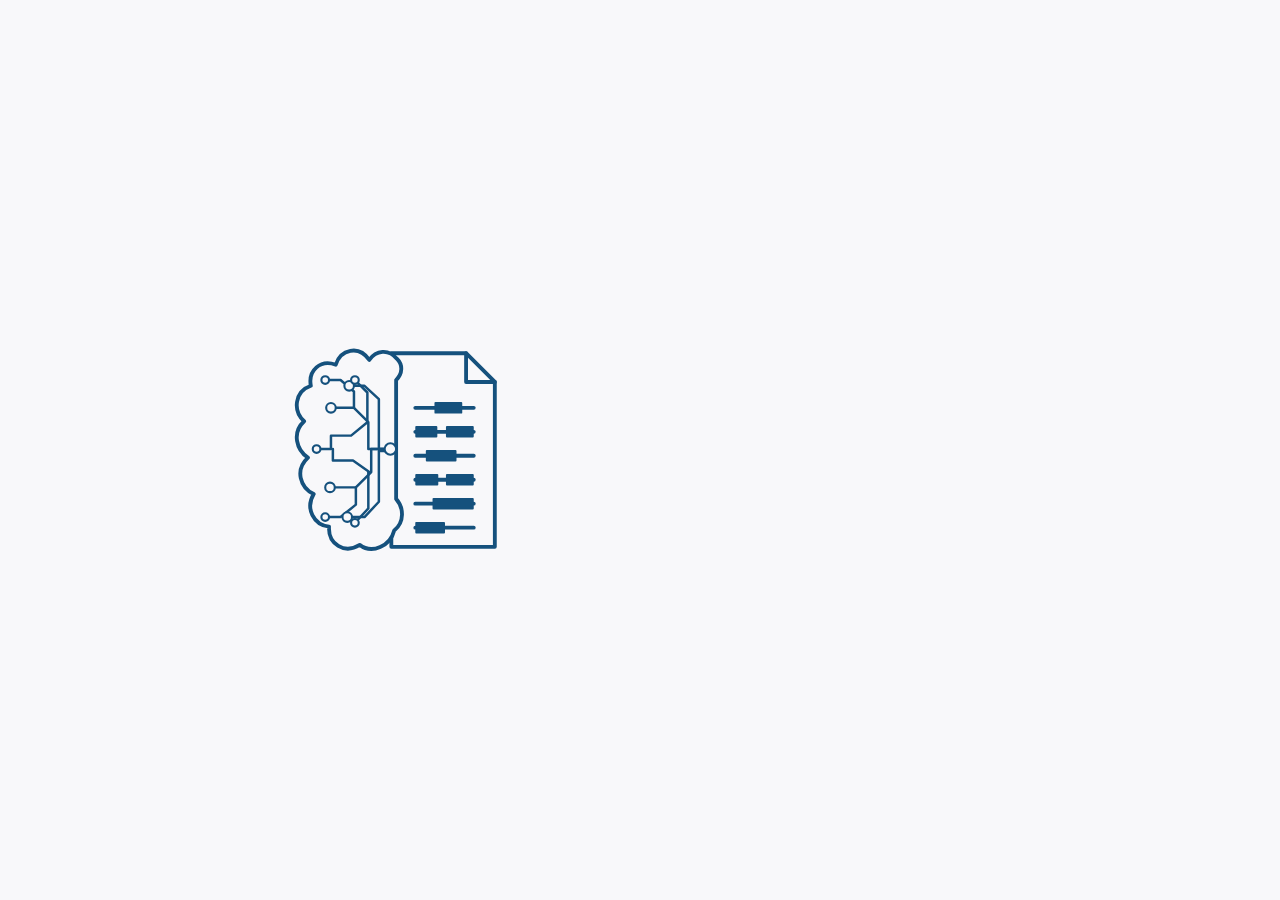
<file: index.html>
<!doctype html>
<html lang="en">
  <head>
    <meta charset="utf-8">
    <meta http-equiv="refresh" content="0; url=redact-1.html">
    <meta name="viewport" content="width=device-width, initial-scale=1">
    <title>Opening ElinarAI</title>
    <script>window.location.replace('redact-1.html');</script>
  </head>
  <body>
    <p><a href="redact-1.html">Open ElinarAI</a></p>
  </body>
</html>
</file>
<file: redact-1.css>
@import url('https://fonts.googleapis.com/css2?family=DM+Sans:wght@400;450;500;550;600;650;700&family=Manrope:wght@400;500;600;650;700;750;800&display=swap');

:root {
  color-scheme: light;
  --ink: #26252d;
  --muted: #777681;
  --soft-muted: #a6a4ae;
  --purple: #7160bb;
  --purple-dark: #5c4aa9;
  --purple-pale: #efedf8;
  --lavender: #d9d4ee;
  --line: #e7e6eb;
  --paper: #ffffff;
  --canvas: #f8f8fa;
  --green: #36866d;
  --green-pale: #e9f4ef;
  --elinar-blue: #15517d;
  --radius: 9px;
  --content-width: 1320px;
  --font-ui: 'DM Sans', 'Avenir Next', Avenir, sans-serif;
  --font-display: 'Manrope', 'Avenir Next', Avenir, sans-serif;
}

* { box-sizing: border-box; }

body {
  min-width: 320px;
  margin: 0;
  color: var(--ink);
  background: var(--canvas);
  font-family: var(--font-ui);
  font-size: 17.5px;
  -webkit-font-smoothing: antialiased;
}

button, input { font: inherit; }
button { color: inherit; }
button:focus-visible, input:focus-visible { outline: 3px solid #b6abe3; outline-offset: 3px; }
[hidden] { display: none !important; }
.visually-hidden { position: absolute; width: 1px; height: 1px; padding: 0; overflow: hidden; clip: rect(0, 0, 0, 0); white-space: nowrap; border: 0; }

.app-shell { width: min(100% - 96px, 1480px); min-height: 100vh; margin: 0 auto; display: flex; flex-direction: column; }
.app-shell.is-home .progress-nav { display: none; }
.intro-splash { position: fixed; z-index: 50; inset: 0; display: grid; place-items: center; background: var(--canvas); opacity: 1; visibility: visible; transition: opacity .22s ease, visibility .22s ease; }
.intro-splash.is-dismissing { opacity: 0; visibility: hidden; pointer-events: none; }
.intro-logo { display: flex; align-items: center; gap: 30px; color: var(--elinar-blue); font-family: 'Avenir Next', Avenir, sans-serif; font-size: 125px; font-weight: 500; line-height: 1; }
.intro-logo .elinar-mark { width: 230px; height: 230px; }
.intro-logo .elinar-logo-mark { width: 100%; height: 100%; }
.intro-name { opacity: 0; letter-spacing: 0; transition: opacity .45s ease; }
.intro-splash.is-complete .intro-name { opacity: 1; }
.elinar-mark { width: 50px; height: 50px; display: inline-flex; flex: 0 0 auto; color: var(--elinar-blue); }
.elinar-logo-mark { width: 100%; height: 100%; display: block; overflow: visible; }
.logo-art { color: var(--elinar-blue); }
.document-outline, .document-fold, .document-lines { stroke-width: 4px; }
.brain-outline { stroke-width: 4px; }
.document-lines { stroke: currentColor; }
.brain-circuit { stroke: currentColor; stroke-width: 2.6px; }
.intro-splash .brain-circuit { stroke-dasharray: 1; stroke-dashoffset: 1; }
.brain-node { transform-box: fill-box; transform-origin: center; }
.brain-node { stroke-width: 2.2px; }
.intro-splash .brain-node { opacity: 0; }
.redaction { transform-box: fill-box; transform-origin: left center; }
.intro-splash .redaction { opacity: 0; transform: scaleX(0); }
.intro-splash.is-playing .brain-circuit { stroke-dasharray: 1; stroke-dashoffset: 1; animation: circuit-draw 1.35s cubic-bezier(.3,.7,.2,1) forwards; }
.intro-splash.is-playing .circuit-a { animation-delay: .05s; }
.intro-splash.is-playing .circuit-b { animation-delay: .18s; }
.intro-splash.is-playing .circuit-c { animation-delay: .32s; }
.intro-splash.is-playing .circuit-d { animation-delay: .47s; }
.intro-splash.is-playing .circuit-e { animation-delay: .65s; }
.intro-splash.is-playing .circuit-f { animation-delay: .8s; }
.intro-splash.is-playing .circuit-g { animation-delay: .92s; }
.intro-splash.is-playing .circuit-h { animation-delay: 1.08s; }
.intro-splash.is-playing .circuit-i { animation-delay: 1.18s; }
.intro-splash.is-playing .circuit-j { animation-delay: 1.28s; }
.intro-splash.is-playing .brain-node { opacity: 0; transform: scale(.15); animation: node-appear .28s ease-out forwards; }
.intro-splash.is-playing .node-a { animation-delay: .48s; }
.intro-splash.is-playing .node-b { animation-delay: .62s; }
.intro-splash.is-playing .node-c { animation-delay: .75s; }
.intro-splash.is-playing .node-d { animation-delay: .9s; }
.intro-splash.is-playing .node-e { animation-delay: 1.04s; }
.intro-splash.is-playing .node-f { animation-delay: 1.2s; }
.intro-splash.is-playing .node-g { animation-delay: 1.35s; }
.intro-splash.is-playing .node-h { animation-delay: .1s; }
.intro-splash.is-playing .node-i { animation-delay: 1.48s; }
.intro-splash.is-playing .node-j { animation-delay: 1.62s; }
.intro-splash.is-playing .redaction { opacity: 0; transform: scaleX(0); animation: redact-line .32s cubic-bezier(.2,.75,.25,1) forwards; }
.intro-splash.is-playing .redaction-1 { animation-delay: .05s; }
.intro-splash.is-playing .redaction-2 { animation-delay: .27s; }
.intro-splash.is-playing .redaction-3 { animation-delay: .42s; }
.intro-splash.is-playing .redaction-4 { animation-delay: .62s; }
.intro-splash.is-playing .redaction-5 { animation-delay: .8s; }
.intro-splash.is-playing .redaction-6 { animation-delay: 1.02s; }
.intro-splash.is-playing .redaction-7 { animation-delay: 1.22s; }
.intro-splash.is-playing .redaction-8 { animation-delay: 1.43s; }
@keyframes circuit-draw { to { stroke-dashoffset: 0; } }
@keyframes node-appear { to { opacity: 1; transform: scale(1); } }
@keyframes redact-line { to { opacity: 1; transform: scaleX(1); } }
.brand { transition: opacity .18s ease; }
.brand.logo-arriving { opacity: 0; }
.brand .elinar-mark { width: 48px; height: 48px; }
.brand .elinar-logo-mark { opacity: 0; transition: opacity .18s ease; }
.brand.is-logo-visible .elinar-logo-mark { opacity: 1; }
.brand-name { color: var(--elinar-blue); font-family: 'Avenir Next', Avenir, sans-serif; font-size: 26.25px; font-weight: 500; letter-spacing: 0; }
.completion-logo .elinar-mark { width: 40px; height: 40px; }
.app-shell { transition: opacity .35s ease, transform .35s ease; }
#app-main { position: relative; }
#app-main::after { position: fixed; z-index: 15; inset: 0; display: grid; place-items: center; background: var(--canvas); color: #164d70; content: 'ELINAR'; font-family: var(--font-display); font-size: 37.5px; font-weight: 650; opacity: 0; pointer-events: none; transition: opacity .32s ease; }
#app-main.is-transitioning::after { opacity: 1; }
.topbar { height: 75px; position: sticky; z-index: 14; top: 0; flex: 0 0 75px; display: flex; align-items: center; justify-content: space-between; border-bottom: 1px solid var(--line); background: var(--canvas); }
.brand { display: inline-flex; align-items: center; gap: 10px; padding: 5px 0; border: 0; background: transparent; font-family: var(--font-display); font-size: 27.5px; font-weight: 800; letter-spacing: -1.1px; cursor: pointer; }
.brand-ai { color: var(--purple); }
.topbar-right { display: flex; align-items: center; gap: 20px; }
.secure-label, .private-chip { display: inline-flex; align-items: center; gap: 8px; color: #75747e; font-size: 13.75px; font-weight: 500; }
.secure-dot, .stamp-dot { width: 7px; height: 7px; display: inline-block; flex: 0 0 auto; border-radius: 50%; background: #55977d; }
.help-wrap, .info-wrap, .filter-wrap { position: relative; }
.help-button { width: 52px; height: 52px; display: grid; place-items: center; border: 1px solid #dfdee5; border-radius: 50%; background: #fff; color: #686772; font-size: 16.25px; cursor: pointer; transition: border-color .18s, color .18s, background .18s; }
.help-button:hover, .info-button:hover { border-color: var(--purple); color: var(--purple); background: #faf9fd; }
.chatbot-glyph { width: 23px; height: 16px; position: relative; display: block; isolation: isolate; border: 1.15px solid currentColor; border-radius: 5px; background: #fff; color: #514d5c; }
.chatbot-glyph::after { width: 5px; height: 5px; position: absolute; bottom: -4px; left: 3px; border-bottom: 1px solid currentColor; border-left: 1px solid currentColor; border-radius: 0 0 0 1px; background: #fff; content: ''; transform: skewY(-35deg); }
.chatbot-antenna { width: 1px; height: 7px; position: absolute; top: -7px; left: 10px; background: currentColor; }
.chatbot-antenna::after { width: 4px; height: 4px; position: absolute; top: -3px; left: -1.5px; border: 1px solid currentColor; border-radius: 50%; background: #fff; content: ''; }
.chatbot-ear { width: 7px; height: 8px; position: absolute; z-index: -1; top: 3px; border: 1px solid currentColor; border-radius: 50%; background: #fff; }
.chatbot-ear-left { left: -5px; border-right-color: transparent; }
.chatbot-ear-right { right: -5px; border-left-color: transparent; }
.chatbot-glyph i, .chatbot-glyph b { width: 5px; height: 4px; position: absolute; top: 4px; border-top: 1px solid currentColor; border-radius: 50% 50% 0 0; }
.chatbot-glyph i { left: 5px; }
.chatbot-glyph b { right: 5px; }
.chatbot-glyph em { width: 7px; height: 5px; position: absolute; bottom: 2px; left: 7px; border-bottom: 1px solid currentColor; border-radius: 0 0 50% 50%; }
.notification-badge { width: 15px; height: 15px; position: absolute; z-index: 2; top: -4px; left: -4px; display: grid; place-items: center; border: 1px solid white; border-radius: 50%; background: #bd5f70; color: white; font-size: 10px; font-weight: 700; }
.help-popover, .info-popover { position: absolute; z-index: 8; top: calc(100% + 12px); right: 0; width: 255px; padding: 14px 15px; border: 1px solid var(--line); border-radius: 8px; background: #fff; box-shadow: 0 10px 30px #25233317; color: var(--muted); font-size: 15px; line-height: 1.6; }
.help-popover strong, .help-popover span { display: block; }
.help-popover strong { margin-bottom: 3px; color: var(--ink); }

.progress-nav { position: relative; width: min(510px, calc(100% - 36px)); height: 72px; margin: 0 auto; display: flex; align-items: center; }
.progress-nav[hidden] { display: none; }
.progress-track { position: absolute; z-index: 0; top: calc(50% - 11px); left: 7.5%; width: 85%; height: 1px; background: #e1e0e6; transform: translateY(-50%); }
.progress-track span { width: 0; height: 100%; display: block; background: var(--purple); transition: width .4s ease; }
.progress-steps { position: relative; z-index: 1; width: 100%; margin: 0; padding: 0; display: flex; justify-content: space-between; list-style: none; }
.progress-steps li { width: 16.666%; display: flex; flex-direction: column; align-items: center; gap: 7px; }
.progress-step { width: 17px; height: 17px; padding: 0; display: grid; place-items: center; border: 1px solid #d7d6dd; border-radius: 50%; background: var(--canvas); color: #9996a2; font-size: 9px; font-weight: 700; line-height: 1; transition: all .25s ease; }
.progress-step.is-complete { border-color: var(--purple); background: var(--purple); color: #fff; }
.progress-step.is-current { width: 20px; height: 20px; margin-top: -1.5px; border: 1px solid var(--purple); background: white; color: var(--purple); box-shadow: inset 0 0 0 4px var(--purple); }
.progress-step:disabled { cursor: default; }
.progress-step:not(:disabled) { cursor: pointer; }
.progress-step-label { color: #a09fa9; font-size: 11.25px; line-height: 1; white-space: nowrap; }
.progress-step-label.is-active { color: #575463; font-weight: 600; }

#app-main { flex: 1; display: flex; flex-direction: column; }
.screen { width: min(100%, var(--content-width)); margin: 0 auto; animation: screen-enter .36s ease both; }
@keyframes screen-enter { from { opacity: 0; transform: translateY(7px); } to { opacity: 1; transform: translateY(0); } }
.screen-home { min-height: 535px; position: relative; display: grid; grid-template-columns: 1fr 300px; align-items: center; column-gap: 80px; padding: 58px 68px 88px; }
.home-copy { align-self: center; }
.eyebrow { display: block; color: var(--purple); font-size: 13px; font-weight: 800; letter-spacing: 1.5px; }
.eyebrow { font-size: 16px; letter-spacing: 2px; text-transform: uppercase; }
.eyebrow-mark { width: 7px; height: 7px; display: inline-block; margin-right: 5px; border-radius: 2px; background: var(--purple); transform: rotate(45deg); }
h1, h2, h3, p { margin-top: 0; }
h1 { margin-bottom: 0; font-family: var(--font-display); font-size: clamp(47.5px, 6.25vw, 66.25px); font-weight: 650; letter-spacing: -2.6px; line-height: 1.13; }
.title-period { color: var(--purple); }
.home-copy h1 { margin-top: 18px; }
.home-description { margin: 18px 0 0; color: #797882; font-size: 17.5px; }
.home-actions { margin-top: 31px; display: flex; gap: 11px; }
.button { min-height: 39px; padding: 0 16px; display: inline-flex; align-items: center; justify-content: center; gap: 10px; border: 1px solid transparent; border-radius: 6px; font-size: 13.75px; font-weight: 600; cursor: pointer; transition: background .18s, color .18s, border-color .18s, box-shadow .18s, transform .18s; }
.button:hover:not(:disabled) { transform: translateY(-1px); }
.button:disabled { opacity: .43; cursor: not-allowed; }
.button-primary { border-color: var(--purple); background: var(--purple); color: white; box-shadow: 0 2px 5px #56439c22; }
.button-primary:hover:not(:disabled) { border-color: var(--purple-dark); background: var(--purple-dark); box-shadow: 0 4px 10px #56439c2c; }
.button-secondary { border-color: #dedde5; background: #fff; color: #484650; }
.button-secondary:hover:not(:disabled) { border-color: #b7b1d0; background: #fbfaff; }
.button-quiet { min-width: 59px; border-color: transparent; background: transparent; color: #777681; }
.button-quiet:hover:not(:disabled) { background: #f0eff3; color: var(--ink); }
.button-large { min-height: 43px; padding: 0 20px; }
.home-footnote { margin-top: 34px; display: flex; align-items: center; gap: 8px; color: #92909a; font-size: 12.5px; }
.tiny-lock { color: var(--purple); font-size: 16.25px; }
.time-card { min-height: 330px; position: relative; display: flex; flex-direction: column; align-items: center; justify-content: center; gap: 21px; border: 1px solid #d9d1ed; border-radius: 14px; background: radial-gradient(circle at 50% 22%, #fff 0 22%, transparent 23%), linear-gradient(145deg, #fff 10%, #f8f5ff 56%, #eee9fb); box-shadow: 0 16px 36px #27233218, inset 0 1px 0 #fff; }
.time-ring { width: 126px; height: 126px; display: grid; place-items: center; border: 1px solid #d9d3eb; border-radius: 50%; background: conic-gradient(from 0deg, #8e80d2 0%, #7362bd 6%, #59489f 10%, #ebe9f4 10% 100%); box-shadow: 0 4px 12px #55459b21, inset 0 1px 2px #fff9; }
.ring-inner { width: 110px; height: 110px; display: flex; align-items: center; justify-content: center; gap: 5px; border-radius: 50%; background: white; }
.ring-inner strong { font-family: var(--font-display); font-size: 42.5px; font-weight: 600; letter-spacing: 0; }
.ring-inner span { align-self: center; padding-top: 6px; color: #8b8993; font-size: 12.5px; }
.time-card-copy { display: flex; flex-direction: column; align-items: center; gap: 5px; }
.time-card-copy strong { font-size: 20px; font-weight: 750; }
.time-card-copy > span { max-width: 170px; color: #96949e; font-size: 11.25px; line-height: 1.5; text-align: center; }
.time-fun-fact { display: flex; align-items: center; justify-content: center; gap: 8px; }
.time-fun-fact span { max-width: 180px; color: #96949e; font-size: 11.25px; line-height: 1.5; text-align: left; }
.singing-person { width: 34px; height: 40px; flex: 0 0 auto; color: var(--purple); }
.home-index { position: absolute; right: 0; bottom: 33px; left: 0; display: flex; align-items: center; justify-content: center; gap: 12px; color: #aaa8b2; font-size: 11.25px; }
.home-index span:first-child { color: var(--purple); font-weight: 600; }
.index-line { width: 32px; height: 1px; background: #d9d7e1; }

.tutorial-screen, .why-screen, .demo-screen, .review-screen, .complete-screen { padding: 24px 25px 32px; }
.screen-heading { display: flex; align-items: end; justify-content: space-between; gap: 20px; }
.screen-heading h1, .why-copy h1 { margin-top: 8px; font-size: 45px; letter-spacing: -1.8px; }
.screen-heading p { margin: 8px 0 0; color: #797882; font-size: 15px; }
.eyebrow-separator { padding: 0 5px; color: #b7b4c1; }
.fictional-stamp { margin-bottom: 5px; padding: 7px 9px; display: inline-flex; align-items: center; gap: 7px; border: 1px solid #e8e6ee; border-radius: 4px; color: #777681; font-size: 10px; font-weight: 650; letter-spacing: .75px; }
.stamp-dot { width: 6px; height: 6px; background: #9183c6; }
.paper-viewer { overflow: hidden; border: 1px solid #e4e3e9; border-radius: 7px; background: #fff; box-shadow: 0 3px 12px #26233008; }
.tutorial-viewer { margin-top: 21px; }
.tutorial-viewer-layout { display: flex; align-items: center; justify-content: center; gap: 18px; }
.tutorial-viewer { width: min(100% - 40px, 640px); margin-right: 0; margin-left: 0; }
.tutorial-viewer .paper-scroll { height: 350px; }
.tutorial-viewer.is-redacting .paper { animation: document-redact .5s ease; }
.tutorial-redaction-note { width: 190px; padding: 17px; border-left: 3px solid #387b65; background: #f4faf7; color: #387b65; font-size: 13px; font-weight: 700; line-height: 1.6; }
@keyframes document-redact { 0% { opacity: 1; transform: translateY(0); } 40% { opacity: .68; transform: translateY(2px); } 100% { opacity: 1; transform: translateY(0); } }
.paper-toolbar { height: 48px; padding: 0 15px; display: flex; align-items: center; justify-content: space-between; border-bottom: 1px solid #efedf1; }
.paper-file { display: flex; align-items: center; gap: 10px; }
.file-icon { width: 28px; height: 31px; display: grid; place-items: center; border: 1px solid #e8dadd; border-radius: 3px; background: #fcf6f6; color: #b15e69; font-size: 8.75px; font-weight: 700; }
.paper-file strong, .paper-file small { display: block; }
.paper-file strong { font-size: 12.5px; font-weight: 600; }
.paper-file small { margin-top: 3px; color: #9997a1; font-size: 11.25px; }
.page-count { color: #a3a1ab; font-size: 10px; letter-spacing: .7px; }
.page-count strong { padding-left: 3px; color: #55535e; font-weight: 600; }
.page-switch { width: 20px; height: 20px; margin: 0 2px; padding: 0; border: 1px solid #e2dfe8; border-radius: 50%; background: #fff; color: #7160bb; font-size: 16px; line-height: 1; cursor: pointer; }
.page-switch:disabled { opacity: .35; cursor: default; }
.paper-scroll { height: 315px; overflow: auto; background: #f1f0f2; scrollbar-color: #cbc8d3 #f1f0f2; scrollbar-width: thin; }
.paper { position: relative; width: min(100% - 44px, 570px); min-height: 450px; margin: 20px auto; padding: 31px 40px 38px; background: white; box-shadow: 0 1px 7px #17152113; color: #414049; font-family: Georgia, 'Times New Roman', serif; font-size: 13.125px; line-height: 1.75; white-space: pre-wrap; overflow-wrap: anywhere; }
.paper-kicker { padding-bottom: 8px; border-bottom: 1px solid #dddbe2; color: #696873; font-family: var(--font-ui); font-size: 10px; font-weight: 650; letter-spacing: .75px; }
.paper-heading { margin: 15px 0 5px; color: #26252d; font-family: var(--font-display); font-size: 20px; font-weight: 700; line-height: 1.4; }
.paper-subheading { margin: 0 0 17px; color: #888691; font-size: 11.25px; }
.paper-section { margin: 14px 0 5px; color: #3c3b43; font-family: var(--font-ui); font-size: 10px; font-weight: 700; letter-spacing: .65px; }
.paper p { margin: 0 0 4px; }
.paper-entity { padding: 1px 2px; border-radius: 2px; background: transparent; box-decoration-break: clone; -webkit-box-decoration-break: clone; color: inherit; transition: background .18s, box-shadow .18s; }
button.paper-entity { border: 0; font: inherit; cursor: pointer; }
.paper-entity.is-selected { background: #e8e2f7; box-shadow: 0 0 0 1px #b9aedc; }
.paper-entity.is-search-match { outline: 1px dashed #7968bf; outline-offset: 2px; }
.paper-entity:hover:not(.is-redacted) { background: #e3ddf5; }
.paper-entity.is-filtered { display: none; }
.paper-entity.is-redacted { display: inline-block; width: calc(var(--redaction-width, 8ch) + 8px); min-width: 0; height: 12px; padding: 0; vertical-align: -1px; background: #29282d; box-shadow: none; }
.paper.external-preview { width: 100%; height: 100%; min-height: 0; margin: 0; padding: 0; }
.paper.external-preview iframe, .paper.external-preview img { width: 100%; height: 100%; display: block; border: 0; object-fit: contain; }
.paper-foot { min-height: 35px; padding: 0 14px; display: flex; align-items: center; justify-content: space-between; gap: 10px; color: #9997a0; font-size: 10px; }
.foot-lock { margin-right: 3px; color: var(--purple); }
.tutorial-controls { min-height: 54px; display: grid; grid-template-columns: 1fr auto 1fr; align-items: center; gap: 10px; }
.tutorial-controls { position: relative; display: flex; justify-content: center; }
.tutorial-home-back { position: absolute; left: 0; }
.tutorial-controls > .tutorial-status { position: absolute; left: 110px; pointer-events: none; }
.tutorial-controls > #tutorial-next { position: absolute; right: 0; }
.tutorial-home-back, .upload-home-back { min-width: 100px; min-height: 56px; padding: 0 26px; font-size: 17.5px; border: 1px solid #dedde5; background: #fff; color: #484650; }
.tutorial-controls > button { justify-self: center; }
.tutorial-controls > button:last-child { justify-self: end; }
.tutorial-status { display: flex; align-items: center; gap: 7px; color: #83818c; font-size: 12.5px; }
.status-dot { width: 7px; height: 7px; border-radius: 50%; background: #a6a4ae; }
.tutorial-status.is-success { color: #387b65; }
.tutorial-status.is-success .status-dot { background: #429276; }

.why-screen { padding-top: 24px; }
.why-layout { min-height: 270px; display: grid; grid-template-columns: 1fr 280px; align-items: center; gap: 75px; padding: 7px 40px 40px; border-bottom: 1px solid var(--line); }
.why-copy h1 { margin-top: 10px; }
.why-intro { max-width: 445px; margin: 13px 0 22px; color: #777681; font-size: 15px; line-height: 1.8; }
.trust-row { display: flex; align-items: center; gap: 12px; }
.trust-seal { width: 40px; height: 40px; position: relative; display: grid; place-items: center; border: 1px solid #dbd9e1; border-radius: 50%; color: #53515c; }
.trust-seal span { font-family: Georgia, serif; font-size: 12.5px; font-weight: 700; letter-spacing: -.5px; }
.trust-seal i { position: absolute; right: 3px; bottom: 5px; width: 9px; height: 9px; border: 2px solid white; border-radius: 50%; background: #9a8bd0; }
.trust-row strong, .trust-row span { display: block; }
.trust-row strong { font-size: 13.75px; font-weight: 650; }
.trust-row div:last-child span { margin-top: 4px; color: #8c8a95; font-size: 12.5px; }
.logo-wall { min-height: 37px; margin: 15px 0 0 51px; display: flex; align-items: center; gap: 8px; }
.lantero-symbol { width: 20px; height: 20px; display: grid; place-items: center; border: 1px solid #1d292e; color: #1d292e; font-family: var(--font-display); font-size: 15px; font-weight: 800; transform: rotate(45deg); }
.lantero-symbol::first-letter { transform: rotate(-45deg); }
.lantero-wordmark { color: #55535d; font-family: var(--font-display); font-size: 12.5px; font-weight: 800; letter-spacing: 1.2px; }
.ibm-wordmark { background: repeating-linear-gradient(to bottom, #4c6990 0 2px, transparent 2px 4px); color: transparent; font-family: Georgia, serif; font-size: 23.75px; font-weight: 700; letter-spacing: -1.2px; -webkit-background-clip: text; background-clip: text; }
.aigine-wordmark { color: #43846e; font-family: var(--font-display); font-size: 15px; font-weight: 800; letter-spacing: 1px; }
.logo-wall-caption { align-self: center; color: #aaa8b1; font-size: 7.5px; font-weight: 600; letter-spacing: .6px; }
.municipality-panel { min-height: 270px; position: relative; padding: 17px 20px 15px; border: 1px solid #e5e2ec; border-radius: 7px; background: #fff; box-shadow: 0 6px 18px #25233308; }
.panel-overline { display: flex; justify-content: space-between; color: #9997a1; font-size: 8.75px; font-weight: 650; letter-spacing: .75px; }
.panel-overline span { color: var(--purple); font-size: 15px; }
.municipality-panel h2 { margin: 12px 0 5px; font-family: var(--font-display); font-size: 17.5px; font-weight: 700; letter-spacing: -.35px; }
.municipality-panel p { max-width: 215px; margin: 0; color: #86848e; font-size: 11.25px; line-height: 1.65; }
.municipality-rule { height: 1px; margin: 12px 0 8px; background: #eeedf1; }
.mini-map { height: 88px; position: relative; margin: 12px 0 4px; display: block; overflow: visible; background: transparent; }
.mini-map .world-land { fill: #dcd9e5; }
.mini-map .map-highlight { fill: #7462b8; stroke: #fff; stroke-width: 1.5px; }
.map-key { margin: 1px 0 4px; display: flex; align-items: center; gap: 22px; color: #777681; font-size: 12.5px; }
.map-key span { display: inline-flex; align-items: center; gap: 5px; }
.map-key i { width: 7px; height: 7px; display: inline-block; border-radius: 50%; background: #7462b8; }
.organization-logos { min-height: 52px; margin-top: 21px; display: flex; align-items: center; gap: 17px; }
.developed-label { max-width: 115px; color: #777681; font-size: 12.5px; line-height: 1.5; }
.recognition-label { color: #777681; font-size: 12.5px; }
.lantero-lockup { display: inline-flex; align-items: center; gap: 8px; }
.map-land { position: absolute; display: block; background: #dddbe5; }
.map-north-america { width: 29px; height: 25px; top: 21px; left: 13px; border-radius: 47% 35% 55% 38%; transform: rotate(-20deg); }
.map-south-america { width: 13px; height: 32px; top: 47px; left: 38px; border-radius: 43% 47% 58% 42%; transform: rotate(-13deg); }
.map-africa { width: 18px; height: 27px; top: 42px; left: 82px; border-radius: 46% 48% 55% 45%; }
.map-europe { width: 24px; height: 14px; top: 28px; left: 83px; border-radius: 50% 39% 46% 52%; }
.map-asia { width: 54px; height: 25px; top: 23px; left: 102px; border-radius: 48% 34% 52% 39%; transform: rotate(5deg); }
.map-scandinavia { width: 8px; height: 20px; top: 13px; left: 98px; border-radius: 50%; background: #7968bf; transform: rotate(13deg); }
.map-italy { width: 5px; height: 17px; top: 40px; left: 96px; border-radius: 40% 40% 55% 45%; background: #7968bf; transform: rotate(-15deg); }
.map-pin { position: absolute; z-index: 1; padding: 2px 4px; border: 1px solid #e4e0ed; border-radius: 3px; background: #fff; color: #615c72; font-size: 7.5px; white-space: nowrap; }
.map-pin-sweden { top: 4px; left: 103px; }
.map-pin-italy { top: 58px; left: 102px; }
.panel-caption { color: #97959f; font-size: 8.75px; font-weight: 600; letter-spacing: .7px; }
.benefits-section { max-width: 790px; margin: 42px auto 0; }
.benefit-heading { display: flex; align-items: center; justify-content: space-between; }
.benefit-heading .eyebrow { font-size: 23.75px; }
.benefit-heading h2 { margin: 6px 0 0; font-family: var(--font-display); font-size: 10px; font-weight: 650; letter-spacing: 1.5px; }
.info-button { width: 21px; height: 21px; display: grid; place-items: center; border: 1px solid #dedce6; border-radius: 50%; background: #fff; color: #817e8a; font-family: Georgia, serif; font-size: 13.75px; font-style: italic; cursor: pointer; }
.info-popover { top: calc(100% + 9px); width: 240px; color: #706e79; font-size: 13.75px; }
.benefit-list { margin: 12px 0 0; padding: 0; border-top: 1px solid #e9e8ed; list-style: none; }
.benefit-list li { min-height: 37px; display: grid; grid-template-columns: 43px 1fr 20px; align-items: center; border-bottom: 1px solid #e9e8ed; color: #5f5d67; font-size: 12.5px; }
.benefit-number { color: #aba9b3; font-size: 10px; }
.benefit-check { color: var(--purple); font-size: 13.75px; }
.ai-comparison { max-width: 790px; margin: 54px auto 0; padding: 22px 0 4px; border-top: 1px solid var(--line); }
.ai-comparison-heading { margin-bottom: 15px; }
.ai-comparison-heading .eyebrow { font-size: 13px; }
.ai-comparison-heading h2 { margin: 7px 0 0; font-family: var(--font-display); font-size: 25px; font-weight: 650; }
.ai-comparison-grid { position: relative; display: grid; grid-template-columns: 1fr 1fr; gap: 28px; }
.ai-comparison-vs { width: 42px; height: 42px; position: absolute; z-index: 3; top: 50%; left: 50%; display: grid; place-items: center; padding: 0; border: 1px solid #e3e0ea; border-radius: 50%; background: var(--canvas); color: #4f485a; font-size: 24px; font-weight: 400; transform: translate(-50%, -50%); }
.ai-type { min-height: 215px; padding: 17px 18px 14px; border: 1px solid #e5e3eb; border-radius: 7px; background: #fff; }
.ai-type-descriptive { border-color: #d9d3eb; background: linear-gradient(135deg, #faf9fd, #fff 68%); }
.ai-type-elinar { border-color: #b8a9e0; background: linear-gradient(135deg, #f0ecfb 0%, #faf9fe 48%, #fff 82%); box-shadow: inset 0 1px 0 #fff, 0 5px 18px #7160bb14; }
.ai-type-heading { min-height: 28px; display: flex; align-items: center; gap: 10px; }
.ai-type-icon { width: 28px; height: 28px; display: grid; place-items: center; border: 1px solid #e5e1ef; border-radius: 6px; background: #fff; color: var(--purple); font-size: 21.25px; }
.ai-type h3, .ai-term { margin: 0; padding: 0; border: 0; background: transparent; color: var(--ink); font-family: var(--font-display); font-size: 17.5px; font-weight: 700; text-align: left; }
.ai-term { text-decoration: underline; text-decoration-color: #a69bcf; text-decoration-thickness: 1px; text-underline-offset: 3px; cursor: help; }
.ai-term-wrap { position: relative; }
.ai-popover { width: 275px; position: absolute; z-index: 9; left: 0; bottom: calc(100% + 12px); padding: 13px 15px; border: 1px solid #e3e0ea; border-radius: 6px; background: #fff; box-shadow: 0 8px 24px #25233318; color: #696772; font-size: 13.75px; font-weight: 400; line-height: 1.65; opacity: 0; visibility: hidden; transform: translateY(4px); transition: opacity .16s, transform .16s, visibility .16s; }
.ai-popover strong, .ai-popover span { display: block; }
.ai-popover strong { margin-bottom: 4px; color: var(--ink); font-size: 13.75px; }
.ai-term-wrap:hover .ai-popover, .ai-type:hover .ai-popover, .ai-term-wrap:focus-within .ai-popover, .ai-term-wrap.is-open .ai-popover { opacity: 1; visibility: visible; transform: translateY(0); }
.ai-type p { min-height: 38px; margin: 13px 0 12px; color: #797782; font-size: 12.5px; line-height: 1.65; }
.ai-type > p { display: none; }
.ai-type:hover .ai-popover, .ai-type:focus-within .ai-popover { opacity: 1; visibility: visible; transform: translateY(0); }
.ai-visual { height: 67px; position: relative; margin-top: 12px; overflow: hidden; border: 1px solid #eeecf2; border-radius: 5px; background-color: #fbfafc; background-image: linear-gradient(#efedf3 1px, transparent 1px), linear-gradient(90deg, #efedf3 1px, transparent 1px); background-size: 14px 14px; }
.visual-paper { width: 32px; height: 43px; position: absolute; top: 11px; left: 17px; padding: 13px 5px 4px; display: flex; flex-direction: column; justify-content: space-around; border: 1px solid #b9b4ca; background: white; }
.visual-paper i { height: 2px; background: #9791ab; }
.visual-analysis { position: absolute; top: 19px; left: 62px; width: 24px; height: 24px; display: grid; place-items: center; border: 1px solid #d8d2e7; border-radius: 50%; background: white; color: var(--purple); font-size: 25px; }
.visual-bars { height: 36px; position: absolute; right: 16px; bottom: 11px; display: flex; align-items: end; gap: 4px; }
.visual-bars i { width: 6px; border-radius: 2px 2px 0 0; background: #8475bd; }
.visual-bars i:nth-child(1) { height: 13px; opacity: .55; }
.visual-bars i:nth-child(2) { height: 25px; opacity: .8; }
.visual-bars i:nth-child(3) { height: 18px; }
.visual-bars i:nth-child(4) { height: 32px; opacity: .7; }
.generative-visual { background-image: radial-gradient(#e8e3f0 1px, transparent 1px); background-size: 11px 11px; }
.generated-block { position: absolute; display: block; border: 1px solid #d2cbe4; border-radius: 3px; background: #f1eef8; }
.block-one { width: 39px; height: 29px; top: 12px; left: 21px; transform: rotate(-8deg); }
.block-two { width: 51px; height: 21px; top: 31px; left: 60px; background: #e8e2f4; transform: rotate(7deg); }
.block-three { width: 34px; height: 30px; top: 10px; left: 116px; background: #faf6ec; transform: rotate(13deg); }
.generated-star { position: absolute; top: 14px; right: 28px; color: #927fbd; font-size: 31.25px; }
.ai-type-caption { color: #9b98a3; font-size: 8.75px; font-weight: 650; letter-spacing: .8px; }
.trust-section { max-width: 920px; margin: 52px auto 0; padding: 25px 0 10px; border-top: 1px solid var(--line); }
.trust-section h2 { margin: 7px 0 15px; font-family: var(--font-display); font-size: 25px; font-weight: 650; }
.trust-section > .eyebrow, .ai-comparison-heading > .eyebrow { font-size: 18px; letter-spacing: 2.2px; }
.ai-comparison-heading .section-title { margin: 8px 0 0; color: var(--purple); font-family: var(--font-display); font-size: 32px; font-weight: 750; letter-spacing: -.8px; text-transform: uppercase; }
.trust-section ol { margin: 0; padding: 0; display: grid; grid-template-columns: repeat(3, 1fr); gap: 16px; list-style: none; counter-reset: trust; }
.trust-section li { min-height: 130px; padding: 15px; border: 1px solid #e5e3eb; border-radius: 7px; background: #fff; color: #777681; font-size: 17.5px; line-height: 1.65; counter-increment: trust; }
.trust-section li::before { display: block; margin-bottom: 8px; color: var(--purple); content: counter(trust, decimal-leading-zero); font-size: 10px; font-weight: 700; }
.screen-footer { min-height: 48px; margin-top: 12px; display: flex; align-items: center; justify-content: space-between; gap: 12px; }
.footer-note { color: #9a98a2; font-size: 11.25px; }

.demo-screen { padding-top: 21px; }
.demo-heading { align-items: center; }
.demo-heading h1 { font-size: 46.25px; }
.private-chip { padding: 7px 9px; border: 1px solid #e9e7ed; border-radius: 4px; background: #fff; font-size: 11.25px; }
.upload-layout { min-height: 325px; margin: 20px 0 13px; display: grid; grid-template-columns: 1fr 225px; gap: 16px; }
.upload-main { display: flex; flex-direction: column; gap: 11px; }
.upload-zone { min-height: 246px; padding: 22px; display: flex; flex-direction: column; align-items: center; justify-content: center; border: 1px dashed #d6d3df; border-radius: 7px; background: #fff; text-align: center; transition: border-color .2s, background .2s; }
.upload-zone.is-dragging { border-color: var(--purple); background: #f5f3fa; }
.upload-icon { width: 37px; height: 37px; display: grid; place-items: center; border: 1px solid #e3dfef; border-radius: 10px; background: #f6f4fb; color: var(--purple); font-size: 26.25px; }
.upload-zone h2 { margin: 13px 0 5px; font-family: var(--font-display); font-size: 18.75px; font-weight: 650; letter-spacing: -.25px; }
.upload-zone p { margin: 0 0 13px; color: #92909b; font-size: 12.5px; }
.upload-zone p span { padding: 0 3px; color: #c2c0c8; }
.upload-zone .button { min-height: 33px; }
.upload-note { margin-top: 10px; color: #aaa8b1; font-size: 10px; }
.sample-link { min-height: 60px; padding: 0 13px; display: flex; align-items: center; gap: 11px; border: 1px solid #9b98a5; border-radius: 6px; background: #fff; text-align: left; cursor: pointer; transition: border-color .18s, background .18s; }
.sample-link:hover { border-color: #c8c1df; background: #fcfbfe; }
.sample-doc-icon { width: 29px; height: 29px; display: grid; place-items: center; border-radius: 5px; background: #f2f0f8; color: var(--purple); font-size: 17.5px; }
.sample-link strong, .sample-link small { display: block; }
.sample-link strong { font-size: 12.5px; font-weight: 600; }
.sample-link strong { font-size: 16px; font-weight: 750; }
.sample-link small { margin-top: 4px; color: #92909a; font-size: 10px; }
.sample-arrow { margin-left: auto; color: var(--purple); font-size: 20px; }
.upload-aside { padding: 20px 17px; border: 1px solid #e9e7ed; border-radius: 7px; background: #fbfafc; }
.demo-heading .private-chip { padding: 11px 14px; color: #387b65; font-size: 14px; font-weight: 500; }
.demo-heading .secure-dot { width: 9px; height: 9px; }
.aside-icon { width: 28px; height: 28px; display: grid; place-items: center; border: 1px solid #e4e0ef; border-radius: 7px; background: #fff; color: var(--purple); font-size: 17.5px; }
.upload-aside h3 { margin: 17px 0 8px; font-family: var(--font-display); font-size: 16.25px; font-weight: 700; }
.upload-aside p { margin: 0; color: #85838e; font-size: 12.5px; line-height: 1.7; }
.aside-divider { height: 1px; margin: 22px 0 12px; background: #eae8ee; }
.aside-meta { color: #a19fa8; font-size: 8.75px; font-weight: 600; letter-spacing: .45px; }
.aside-meta i { width: 3px; height: 3px; margin: 0 4px 2px; display: inline-block; border-radius: 50%; background: #a29cae; }

.review-screen { position: relative; padding: 14px 11px 22px; }
.review-heading { padding: 0 14px 14px; }
.review-heading h1 { font-size: 38.75px; letter-spacing: -1.4px; }
.review-toolbar { min-height: 45px; padding: 4px 7px; display: flex; align-items: center; justify-content: space-between; gap: 8px; border: 1px solid #e8e6ec; border-radius: 6px; background: #fff; }
.review-toolbar { min-height: 42px; padding: 4px 8px; gap: 5px; border: 0; border-radius: 0; background: #fff; }
.review-toolbar .toolbar-group, .review-toolbar > .tool-button, .review-toolbar > .filter-wrap { flex: 0 0 auto; }
.review-toolbar .tool-button { min-height: 32px; padding: 0 9px; border-radius: 5px; font-size: 11px; }
.review-toolbar .zoom-controls { gap: 2px; padding: 0 4px; border-radius: 5px; background: #faf9fc; }
.review-toolbar .zoom-controls span, .review-toolbar .page-controls span { min-width: 34px; color: #65636e; font-size: 11px; text-align: center; }
.review-toolbar .page-controls { gap: 2px; padding: 0 3px; border-radius: 5px; background: #faf9fc; }
.toolbar-search { min-width: 220px; flex: 1 1 300px; display: flex; align-items: center; border: 1px solid #d9d6e1; border-radius: 5px; background: #fff; }
.toolbar-search input { min-width: 0; flex: 1; height: 32px; padding: 0 10px; border: 0; outline: 0; color: var(--ink); font-size: 11px; }
.toolbar-search .tool-button { border-left: 1px solid #e9e7ee; border-radius: 0 5px 5px 0; }
.review-toolbar .filter-wrap { position: relative; }
.review-toolbar .toolbar-redact { min-height: 32px; padding: 0 14px; font-size: 11px; }
.toolbar-group { display: flex; align-items: center; gap: 2px; }
.tool-button { min-height: 31px; padding: 0 9px; display: inline-flex; align-items: center; gap: 6px; border: 1px solid transparent; border-radius: 4px; background: transparent; color: #65636e; font-size: 11.25px; font-weight: 550; white-space: nowrap; cursor: pointer; }
.tool-button > span:first-child { color: #77718a; font-size: 16.25px; }
.tool-button:hover, .tool-button[aria-pressed="true"], .tool-button.is-open { border-color: #e7e3f0; background: #f5f3f9; color: #574c83; }
.toolbar-divider { width: 1px; height: 19px; margin: 0 5px; background: #e9e7ed; }
.toolbar-end { gap: 5px; }
.filter-caret { display: none; }
.toolbar-redact { min-height: 32px; padding: 0 12px; font-size: 11.25px; }
.toolbar-redact > span { font-size: 12.5px; }
.filter-menu { width: 190px; position: absolute; z-index: 6; top: calc(100% + 7px); right: 0; padding: 13px; border: 1px solid var(--line); border-radius: 6px; background: #fff; box-shadow: 0 10px 28px #24222e15; }
.filter-menu > strong { display: block; margin-bottom: 9px; font-size: 12.5px; }
.filter-option { padding: 5px 0; display: flex; align-items: center; gap: 8px; color: #65636e; font-size: 12.5px; cursor: pointer; }
.filter-option input { accent-color: var(--purple); }
.filter-reset { margin-top: 7px; padding: 5px 0 0; border: 0; border-top: 1px solid #eeedf1; background: none; color: var(--purple); font-size: 11.25px; cursor: pointer; }
.review-summary { min-height: 51px; margin: 9px 0; padding: 6px 12px; display: flex; align-items: center; gap: 9px; border: 1px solid #e9e6f0; border-radius: 5px; background: #f6f4fa; }
.summary-spark { color: var(--purple); font-size: 18.75px; }
.review-summary > span:nth-child(2) { display: flex; flex-direction: column; gap: 3px; }
.review-summary strong { font-size: 11.25px; font-weight: 650; }
.review-summary small { color: #918e9a; font-size: 10px; }
.summary-selected { margin-left: auto; padding: 5px 8px; border: 1px solid #e5e1ef; border-radius: 4px; background: white; color: #77717f; font-size: 10px; }
.review-layout { display: grid; grid-template-columns: minmax(0, 1fr) 257px; align-items: start; gap: 12px; }
.review-document-column { min-width: 0; }
.review-viewer { border-radius: 5px; }
.review-viewer .paper-toolbar { height: 43px; padding: 0 11px; }
.review-viewer .file-icon { width: 25px; height: 27px; }
.review-viewer .paper-scroll { height: 343px; }
.review-viewer .paper.external-preview { width: 100%; height: 100%; min-height: 0; margin: 0; padding: 0; }
.review-viewer .paper.external-preview iframe, .review-viewer .paper.external-preview img { width: 100%; height: 100%; display: block; border: 0; object-fit: contain; }
.review-viewer .paper { width: min(100% - 34px, 520px); min-height: 442px; margin: 14px auto; padding: 26px 34px 31px; font-size: 11.875px; }
.review-viewer .paper-heading { font-size: 17.5px; }
.review-viewer .paper-foot { min-height: 31px; padding: 0 10px; font-size: 8.75px; }
.review-paper-scroll.is-selecting .paper-entity { cursor: crosshair; }
.review-paper-scroll.is-free-selecting { cursor: crosshair; }
.review-paper-scroll.is-selecting, .review-paper-scroll.is-free-selecting { user-select: none; }
.selection-box { position: absolute; z-index: 5; border: 1px dashed var(--purple); background: #7160bb2b; pointer-events: none; }
.free-redaction-box { position: absolute; z-index: 4; border: 1px dashed #5c4aa9; background: #7160bb2b; pointer-events: none; }
.free-redaction-box.is-redacted { border-color: #29282d; background: #29282d; }
.review-hint { margin: 7px 0 0; color: #93919b; font-size: 10px; }
.review-hint span { padding-right: 3px; color: var(--purple); }
.review-sidebar { min-height: 405px; padding: 14px 13px 12px; border: 1px solid #e7e5eb; border-radius: 5px; background: #fff; }
.sidebar-heading { display: flex; align-items: center; justify-content: space-between; }
.sidebar-heading h2 { margin: 0; font-family: var(--font-display); font-size: 15px; font-weight: 700; }
.suggestion-badge { min-width: 20px; height: 20px; padding: 0 5px; display: grid; place-items: center; border-radius: 4px; background: #f1eff8; color: var(--purple); font-size: 11.25px; font-weight: 650; }
.sidebar-subtitle { margin: 5px 0 10px; color: #96949e; font-size: 10px; }
.entity-list { max-height: 299px; overflow: auto; }
.entity-item { min-height: 41px; padding: 6px 0; display: flex; align-items: center; gap: 8px; border-top: 1px solid #efedf1; cursor: pointer; }
.entity-checkbox { width: 14px; height: 14px; flex: 0 0 auto; display: grid; place-items: center; border: 1px solid #d8d6df; border-radius: 3px; color: transparent; font-size: 11.25px; }
.entity-item.is-selected .entity-checkbox { border-color: var(--purple); background: var(--purple); color: #fff; }
.entity-item.is-redacted .entity-checkbox { border-color: #c7c5cd; background: #eeedf0; color: #6d6a75; }
.entity-copy { min-width: 0; flex: 1; }
.entity-copy strong, .entity-copy small { display: block; overflow: hidden; text-overflow: ellipsis; white-space: nowrap; }
.entity-copy strong { color: #514f59; font-size: 11.25px; font-weight: 550; }
.entity-copy small { margin-top: 3px; color: #a09ea8; font-size: 10px; }
.entity-category { padding: 3px 5px; border-radius: 3px; background: #f4f2f8; color: #81789f; font-size: 8.75px; white-space: nowrap; }
.entity-item.is-redacted .entity-category { background: #f0eff2; color: #888690; }
.select-all-suggestions { width: 100%; min-height: 36px; margin-top: 8px; border: 1px solid #d8d1ee; border-radius: 4px; background: #f7f5fc; color: var(--purple-dark); font-size: 11.25px; font-weight: 650; cursor: pointer; }
.select-all-suggestions:hover:not(:disabled) { border-color: var(--purple); background: #efebfa; }
.select-all-suggestions:disabled { opacity: .55; cursor: default; }
.empty-detections { padding: 28px 6px; display: flex; flex-direction: column; align-items: center; text-align: center; }
.empty-detections > span { width: 27px; height: 27px; margin-bottom: 9px; display: grid; place-items: center; border-radius: 50%; background: #edf5f0; color: #51846c; }
.empty-detections strong { font-size: 11.25px; }
.empty-detections p { margin: 5px 0 0; color: #96949e; font-size: 10px; line-height: 1.6; }
.privacy-note { min-height: 47px; margin-top: 9px; padding: 8px; display: flex; align-items: center; gap: 8px; border-radius: 4px; background: #f6f5f8; color: var(--purple); }
.privacy-note > span { font-size: 15px; }
.privacy-note p { margin: 0; color: #85828f; font-size: 10px; line-height: 1.6; }
.privacy-note strong { color: #55515f; font-weight: 650; }
.review-bottom { min-height: 48px; display: flex; align-items: center; justify-content: space-between; gap: 8px; }
.review-bottom .button { min-height: 34px; font-size: 11.25px; }
.review-live-status { color: #8a8893; font-size: 10px; }
.guided-highlight { outline: 3px solid #9b8bd0 !important; outline-offset: 3px; box-shadow: 0 0 0 7px #9b8bd02b !important; border-radius: 4px; }
.guide-callout { width: min(370px, calc(100vw - 40px)); position: absolute; z-index: 30; padding: 17px 18px 13px; border: 1px solid #ddd8eb; border-radius: 7px; background: #fff; box-shadow: 0 12px 34px #2523332b; }
.guide-callout { width: min(300px, calc(100vw - 40px)); }
.guide-callout[hidden] { display: none; }
.guide-callout { pointer-events: none; }
.guide-callout .guide-controls { pointer-events: auto; }
.guide-callout::before { width: 12px; height: 12px; position: absolute; left: var(--guide-arrow-left, 50%); background: #fff; content: ''; transform: translateX(-50%) rotate(45deg); }
.guide-callout.is-below::before { top: -7px; border-top: 1px solid #ddd8eb; border-left: 1px solid #ddd8eb; }
.guide-callout.is-above::before { bottom: -7px; border-right: 1px solid #ddd8eb; border-bottom: 1px solid #ddd8eb; }
.guide-step-label { color: var(--purple); font-size: 10px; font-weight: 700; letter-spacing: .8px; }
.guide-callout h2 { margin: 7px 0 5px; font-family: var(--font-display); font-size: 18.75px; font-weight: 700; }
.guide-callout p { margin: 0; color: #777580; font-size: 13.75px; line-height: 1.6; }
.guide-controls { margin-top: 13px; display: flex; justify-content: space-between; gap: 8px; }
.guide-controls .button { min-height: 32px; font-size: 12.5px; }
.guide-controls #guide-back:disabled { opacity: .45; cursor: default; }
.guide-callout.is-hover-only .guide-controls { display: none; }
.guide-controls { flex-wrap: wrap; }
.guide-controls #guide-close { margin-left: auto; }
.chat-start-tutorial { min-height: 31px; align-self: flex-start; padding: 0 11px; font-size: 11.25px; }

.complete-screen { padding: 19px 48px 30px; }
.complete-topline { display: flex; align-items: center; justify-content: space-between; }
.complete-layout { min-height: 390px; padding: 25px 58px 36px; display: grid; grid-template-columns: 1fr 270px; align-items: center; gap: 52px; }
.complete-main { padding-top: 2px; }
.success-emblem { width: 43px; height: 43px; position: relative; display: grid; place-items: center; border: 1px solid #cbe3d6; border-radius: 50%; background: #f2f8f4; color: #45866b; font-size: 21.25px; }
.success-emblem i { position: absolute; top: 1px; right: 0; width: 8px; height: 8px; border: 2px solid var(--canvas); border-radius: 50%; background: #6ba88b; }
.success-emblem i { display: none; }
.panel-overline span { display: none; }
.success-eyebrow { margin-top: 18px; color: #45866b; }
.complete-main h1 { margin-top: 8px; font-size: 42.5px; letter-spacing: -1.6px; }
.complete-description { max-width: 355px; margin: 11px 0 20px; color: #7f7d87; font-size: 13.75px; line-height: 1.7; }
.completion-actions { display: flex; flex-direction: column; align-items: flex-start; gap: 8px; }
.completion-actions .button { min-height: 39px; }
.result-panel { padding: 16px; border: 1px solid #e8e6ed; border-radius: 6px; background: white; box-shadow: 0 6px 22px #28243208; }
.result-panel-heading { display: flex; align-items: center; justify-content: space-between; color: #9997a1; font-size: 10px; font-weight: 650; letter-spacing: .75px; }
.result-file-icon { width: 25px; height: 27px; display: grid; place-items: center; border: 1px solid #e8dadd; border-radius: 3px; background: #fcf6f6; color: #b15e69; font-size: 7.5px; }
.result-file-name { display: block; margin: 8px 0 13px; overflow: hidden; color: #4d4b55; font-size: 11.25px; font-weight: 600; text-overflow: ellipsis; white-space: nowrap; }
.result-rule { height: 1px; margin-bottom: 7px; display: block; background: #eeedf1; }
.result-stat { min-height: 35px; display: flex; align-items: center; justify-content: space-between; gap: 8px; color: #82808a; font-size: 11.25px; }
.result-stat strong { color: #484650; font-family: var(--font-display); font-size: 18.75px; font-weight: 650; }
.result-stat .result-purple { color: var(--purple); }
.result-stat.time-stat { margin-top: 5px; padding-top: 7px; border-top: 1px solid #eeedf1; }
.time-stat strong { color: #34323b !important; }
.time-stat small { color: #92909b; font-family: var(--font-ui); font-size: 10px; font-weight: 500; }
.result-assurance { margin-top: 8px; padding-top: 10px; display: flex; align-items: center; gap: 6px; border-top: 1px solid #eeedf1; color: #898691; font-size: 10px; }
.result-assurance span { color: var(--purple); }
.complete-footer { min-height: 44px; display: flex; align-items: center; justify-content: space-between; gap: 10px; border-top: 1px solid #e9e8ed; }
.tutorial-completion-panel { min-height: 490px; position: relative; display: flex; flex-direction: column; justify-content: space-between; padding: 30px 40px 24px; overflow: hidden; }
.tutorial-completion-panel[hidden] { display: none; }
.tutorial-complete-main { position: relative; z-index: 1; max-width: 650px; margin: auto; text-align: center; }
.completion-logo { margin: 0 auto 25px; display: inline-flex; align-items: center; gap: 12px; color: #1c5a7f; font-family: var(--font-display); font-size: 36.25px; font-weight: 700; animation: completion-arrive .75s cubic-bezier(.2,.8,.2,1) both; }
.completion-logo .elinar-mark { transform: scale(.72); margin: -9px; }
.tutorial-complete-main h1 { margin: 10px 0 12px; font-size: 43.75px; letter-spacing: 0; }
.tutorial-complete-main > p { max-width: 550px; margin: 0 auto; color: #777681; font-size: 16.25px; line-height: 1.7; }
.tutorial-complete-actions { margin-top: 24px; display: flex; justify-content: center; gap: 10px; }
.tutorial-complete-footer { width: 100%; }
.confetti-field { position: absolute; inset: -50px -80px; z-index: 0; overflow: hidden; pointer-events: none; }
.confetti-field i { width: 7px; height: 12px; position: absolute; top: -20px; display: block; border-radius: 2px; background: #9989ce; animation: confetti-fall 3.1s ease-in var(--confetti-delay) 1; }
.confetti-field i:nth-child(2n) { height: 7px; border-radius: 50%; background: #5e987f; }
.confetti-field i:nth-child(3n) { background: #d49b78; }
.confetti-field i:nth-child(1) { left: 8%; --confetti-delay: .1s; }
.confetti-field i:nth-child(2) { left: 16%; --confetti-delay: 1s; }
.confetti-field i:nth-child(3) { left: 24%; --confetti-delay: .5s; }
.confetti-field i:nth-child(4) { left: 32%; --confetti-delay: 1.6s; }
.confetti-field i:nth-child(5) { left: 40%; --confetti-delay: .7s; }
.confetti-field i:nth-child(6) { left: 48%; --confetti-delay: 1.2s; }
.confetti-field i:nth-child(7) { left: 56%; --confetti-delay: .3s; }
.confetti-field i:nth-child(8) { left: 64%; --confetti-delay: 1.8s; }
.confetti-field i:nth-child(9) { left: 72%; --confetti-delay: .9s; }
.confetti-field i:nth-child(10) { left: 80%; --confetti-delay: 1.4s; }
.confetti-field i:nth-child(11) { left: 88%; --confetti-delay: .2s; }
.confetti-field i:nth-child(12) { left: 96%; --confetti-delay: 1.1s; }
@keyframes confetti-fall { 0% { opacity: 0; transform: translateY(0) rotate(0); } 12% { opacity: .8; } 85% { opacity: .55; } 100% { opacity: 0; transform: translateY(470px) rotate(300deg); } }
@keyframes completion-arrive { from { opacity: 0; transform: translateY(12px) scale(.96); } to { opacity: 1; transform: translateY(0) scale(1); } }

.site-footer { min-height: 43px; margin-top: auto; display: flex; align-items: center; justify-content: space-between; gap: 15px; border-top: 1px solid var(--line); color: #a3a1aa; font-size: 10px; }
.footer-center { display: flex; align-items: center; gap: 7px; font-size: 8.75px; font-weight: 600; letter-spacing: .75px; }
.footer-mark { width: 5px; height: 5px; display: inline-block; border-radius: 1px; background: var(--purple); transform: rotate(45deg); }
.toast { position: fixed; z-index: 12; right: 24px; bottom: 24px; max-width: min(360px, calc(100vw - 32px)); padding: 12px 16px; border: 1px solid #e4e0ec; border-radius: 6px; background: white; box-shadow: 0 8px 30px #22202b20; color: #514e5b; font-size: 13.75px; opacity: 0; pointer-events: none; transform: translateY(8px); transition: opacity .2s, transform .2s; }
.toast.is-visible { opacity: 1; transform: translateY(0); }
.tool-clarification { width: min(260px, calc(100vw - 24px)); position: fixed; z-index: 31; padding: 9px 11px; border: 1px solid #ddd8eb; border-radius: 6px; background: #fff; box-shadow: 0 8px 22px #25233320; pointer-events: none; }
.tool-clarification[hidden] { display: none; }
.tool-clarification-title { display: block; color: #4e466b; font-size: 11px; font-weight: 700; }
.tool-clarification-copy { margin: 3px 0 0; color: #777580; font-size: 10.5px; line-height: 1.45; }
.assistant-dock { width: min(350px, calc(100vw - 32px)); position: fixed; z-index: 20; top: 100px; right: 25px; display: flex; flex-direction: column; align-items: stretch; gap: 10px; }
.assistant-notification, .chat-window { overflow: hidden; border: 1px solid #e1dee9; border-radius: 8px; background: #fff; box-shadow: 0 12px 35px #25233320; }
.assistant-notification { min-height: 78px; position: relative; order: 2; padding: 15px 38px 13px 57px; display: flex; align-items: center; }
.chat-window { order: 1; }
.notification-icon { width: 31px; height: 31px; position: absolute; left: 14px; display: grid; place-items: center; border: 1px solid #e1dcef; border-radius: 7px; background: #f5f2fb; color: var(--purple); font-size: 21.25px; }
.assistant-notification strong { display: block; color: #393742; font-size: 15px; font-weight: 650; }
.assistant-notification p { margin: 5px 0 0; color: #797782; font-size: 12.5px; line-height: 1.45; }
.notification-time { position: absolute; top: 13px; right: 33px; color: #9996a2; font-size: 10px; }
.popup-close { width: 27px; height: 27px; position: absolute; top: 7px; right: 7px; display: grid; place-items: center; border: 0; border-radius: 4px; background: transparent; color: #77747f; font-size: 22.5px; line-height: 1; cursor: pointer; }
.popup-close:hover { background: #f2f0f5; color: var(--ink); }
.chat-header { height: 43px; position: relative; padding: 0 42px 0 13px; display: flex; align-items: center; gap: 9px; border-bottom: 1px solid #efedf2; background: #fbfafd; }
.chat-header strong { font-size: 13.75px; font-weight: 650; }
.chat-avatar { width: 26px; height: 26px; display: grid; place-items: center; border: 1px solid #e1dcef; border-radius: 6px; background: #f4f1fa; }
.chat-avatar .chatbot-glyph { transform: scale(.82); }
.help-button .chatbot-glyph { transform: scale(2); }
.chat-avatar .chatbot-glyph { transform: scale(.82); }
.chat-avatar .chatbot-glyph { transform: scale(.82); }
#tutorial-next, #upload-back, #review-bottom-back, #guide-back, #guide-next, #finish-redaction, .tutorial-save-next, [data-action="go-tutorial"], [data-action="start-demo"], [data-action="back-to-tour"], [data-action="go-review"], .tutorial-complete-actions [data-action="back-home"] { min-width: 100px; min-height: 56px; padding: 0 26px; font-size: 17.5px; }

/* Final hierarchy and control sizing overrides. */
.help-button { width: 52px; height: 52px; }
.help-button .chatbot-glyph { transform: scale(1.6); }
.chat-avatar .chatbot-glyph { transform: scale(.82); }
.eyebrow, .benefit-heading .eyebrow, .ai-comparison-heading .eyebrow { font-size: 13px; font-weight: 800; letter-spacing: 1.5px; }
.time-card { min-height: 330px; }
.time-card-copy strong { font-size: 20px; }
#upload-back, #review-bottom-back, #guide-back, [data-action="go-tutorial"], [data-action="back-to-tour"], [data-action="go-review"], .tutorial-complete-actions [data-action="back-home"] { border: 1px solid #dedde5; background: #fff; color: #484650; }
.chat-messages { min-height: 103px; max-height: 210px; padding: 12px; display: flex; flex-direction: column; gap: 8px; overflow-y: auto; }
.chat-message { max-width: 88%; margin: 0; padding: 9px 10px; border-radius: 7px; font-size: 12.5px; line-height: 1.55; }
.chat-message-assistant { align-self: flex-start; border: 1px solid #ece9f2; background: #faf9fc; color: #5e5b66; }
.chat-message-user { align-self: flex-end; background: #eeeaf7; color: #4f4765; }
.chat-compose { min-height: 45px; padding: 6px 8px 7px 11px; display: flex; align-items: center; gap: 7px; border-top: 1px solid #efedf2; }
.chat-compose input { min-width: 0; flex: 1; border: 0; outline: 0; color: var(--ink); font-size: 12.5px; }
.chat-compose input::placeholder { color: #aaa7b1; }
.chat-compose button { width: 30px; height: 30px; padding: 0; display: grid; place-items: center; border: 1px solid #d8d1e9; border-radius: 50%; background: #f2eff9; color: var(--purple); font-size: 20px; line-height: 1; text-align: center; cursor: pointer; }
.chat-compose button:hover { background: #e9e4f5; }
.is-processing { animation: processing-pulse .7s ease-in-out infinite alternate; }
@keyframes processing-pulse { from { opacity: .55; } to { opacity: 1; } }

@media (min-width: 1450px) {
  .screen-home { min-height: 590px; }
}

@media (max-width: 850px) {
  .app-shell { width: min(100% - 40px, 720px); }
  .screen-home { min-height: 500px; grid-template-columns: 1fr 235px; gap: 28px; padding-right: 30px; padding-left: 30px; }
  .time-card { min-height: 235px; }
  .why-layout { grid-template-columns: 1fr 235px; gap: 30px; padding-right: 15px; padding-left: 15px; }
  .review-layout { grid-template-columns: minmax(0, 1fr) 220px; gap: 9px; }
  .review-sidebar { padding-right: 10px; padding-left: 10px; }
  .toolbar-group { gap: 0; }
  .tool-button { padding-right: 6px; padding-left: 6px; font-size: 10px; }
  .toolbar-divider { margin: 0 3px; }
  .complete-layout { padding-right: 20px; padding-left: 20px; gap: 30px; }
}

@media (max-width: 1100px) and (min-width: 851px) {
  .screen-home { grid-template-columns: minmax(0, 1fr) 290px; column-gap: 36px; padding-right: 50px; padding-left: 50px; }
  .home-copy h1 { font-size: 60px; }
  .review-layout { grid-template-columns: minmax(0, 1fr) 275px; }
}

@media (max-width: 620px) {
  .app-shell { width: calc(100% - 32px); }
  .topbar { height: 63px; flex-basis: 63px; }
  .brand { font-size: 25px; }
  .intro-logo { gap: 12px; font-size: 57.5px; }
  .intro-logo .elinar-mark { width: 112px; height: 112px; }
  .secure-label { display: none; }
  .progress-nav { height: 64px; }
  .progress-track { top: calc(50% - 10px); }
  .progress-step-label { font-size: 8.75px; }
  .progress-step { width: 15px; height: 15px; }
  .progress-step.is-current { width: 18px; height: 18px; }
  .screen-home { min-height: auto; grid-template-columns: 1fr; gap: 29px; padding: 42px 7px 69px; }
  h1 { font-size: 53.75px; }
  .home-copy h1 { margin-top: 15px; }
  .home-description { max-width: 270px; line-height: 1.6; }
  .home-actions { margin-top: 23px; flex-wrap: wrap; }
  .home-footnote { max-width: 330px; margin-top: 22px; line-height: 1.6; }
  .time-card { width: min(100%, 330px); min-height: 190px; justify-self: center; flex-direction: row; gap: 18px; }
  .time-ring { width: 104px; height: 104px; }
  .ring-inner { width: 90px; height: 90px; }
  .ring-inner strong { font-size: 38.75px; }
  .time-card-copy { max-width: 145px; align-items: flex-start; }
  .time-card-copy > span, .time-fun-fact span { line-height: 1.55; }
  .time-card-copy { max-width: 180px; }
  .time-spark { top: 15px; right: 15px; }
  .home-index { bottom: 23px; }
  .tutorial-screen, .why-screen, .demo-screen, .review-screen, .complete-screen { padding: 14px 0 22px; }
  .screen-heading { align-items: flex-start; flex-direction: column; gap: 11px; }
  .screen-heading h1, .why-copy h1, .demo-heading h1 { font-size: 38.75px; }
  .screen-heading p { max-width: 370px; line-height: 1.6; }
  .fictional-stamp { margin-bottom: 0; }
  .paper-scroll { height: 300px; }
  .paper { width: calc(100% - 24px); min-height: 470px; padding: 25px 23px; font-size: 11.875px; }
  .paper-foot { font-size: 8.75px; }
  .tutorial-viewer-layout { align-items: stretch; flex-direction: column; gap: 10px; }
  .tutorial-viewer { width: 100%; }
  .tutorial-redaction-note { width: auto; }
  .tutorial-controls { padding-top: 8px; }
  .why-layout { grid-template-columns: 1fr; gap: 19px; padding: 10px 4px 32px; }
  .why-intro { margin-bottom: 16px; }
  .municipality-panel { min-height: auto; padding: 15px; }
  .municipality-mark { margin-top: 12px; }
  .benefits-section { margin-top: 32px; }
  .benefit-heading h2 { max-width: 300px; font-size: 21.25px; line-height: 1.4; }
  .benefit-list li { grid-template-columns: 32px 1fr 17px; gap: 4px; font-size: 11.25px; }
  .ai-comparison { margin-top: 40px; padding-top: 18px; }
  .ai-comparison-heading h2 { font-size: 21.25px; }
  .ai-comparison-heading h2 > span { padding: 0 4px; font-size: 11.25px; }
  .ai-comparison-grid { grid-template-columns: 1fr; }
  .ai-comparison-vs { position: static; grid-column: 1; grid-row: 2; justify-self: center; transform: none; }
  .ai-type { min-height: 135px; }
  .ai-popover { width: min(275px, calc(100vw - 58px)); }
  .screen-footer { flex-wrap: wrap; }
  .screen-footer .footer-note { order: 3; width: 100%; text-align: center; }
  .screen-footer > span:last-child { width: 30px; }
  .demo-heading { flex-direction: row; align-items: center; }
  .demo-heading .private-chip { max-width: 130px; text-align: center; line-height: 1.4; }
  .upload-layout { grid-template-columns: 1fr; gap: 10px; margin-top: 15px; }
  .upload-zone { min-height: 235px; }
  .upload-aside { padding: 13px; }
  .upload-aside h3 { margin-top: 10px; }
  .aside-divider { margin: 12px 0 9px; }
  .review-screen { padding-right: 0; padding-left: 0; }
  .review-heading { padding-right: 3px; padding-left: 3px; }
  .review-heading h1 { font-size: 33.75px; }
  .review-toolbar { align-items: stretch; flex-direction: column; padding: 6px; }
  .toolbar-group { min-width: 0; flex-wrap: wrap; }
  .toolbar-group:first-child { justify-content: space-between; }
  .toolbar-end { justify-content: flex-end; }
  .tool-button { min-height: 30px; padding-right: 8px; padding-left: 8px; font-size: 11.25px; }
  .review-layout { grid-template-columns: 1fr; }
  .review-viewer .paper-scroll { height: 319px; }
  .review-sidebar { min-height: auto; }
  .entity-list { max-height: 220px; }
  .review-bottom { flex-wrap: wrap; padding-top: 7px; }
  .review-live-status { order: 3; width: 100%; text-align: center; }
  .guide-callout { padding: 15px 15px 12px; }
  .complete-screen { padding-right: 0; padding-left: 0; }
  .complete-topline { align-items: flex-start; gap: 8px; }
  .complete-topline .private-chip { max-width: 142px; line-height: 1.4; }
  .complete-layout { grid-template-columns: 1fr; gap: 27px; padding: 32px 9px 24px; }
  .tutorial-completion-panel { min-height: 520px; padding: 24px 4px 20px; }
  .tutorial-complete-main h1 { font-size: 36.25px; }
  .tutorial-complete-actions { flex-direction: column; align-items: stretch; }
  .tutorial-complete-actions .button { width: 100%; }
  .complete-main h1 { font-size: 38.75px; }
  .result-panel { width: min(100%, 380px); }
  .complete-footer { flex-wrap: wrap; padding-top: 7px; }
  .complete-footer .footer-note { order: 3; width: 100%; text-align: center; }
  .site-footer { min-height: 43px; }
  .footer-center { display: none; }
  .toast { right: 16px; bottom: 16px; }
  .assistant-dock { right: 16px; bottom: 16px; }
}

/* Larger working scale, with the same proportions across desktop and mobile. */
body { font-size: 22.5px; }
.app-shell { width: min(100% - 72px, 1500px); }
.topbar { height: 92px; flex-basis: 92px; }
.brand { gap: 13px; font-size: 36.25px; }
.brand .elinar-mark { width: 62px; height: 62px; }
.brand-name { font-size: 36.25px; }
.help-button { width: 42px; height: 42px; }
.chatbot-glyph { transform: scale(1.05); }
.progress-nav { width: min(670px, calc(100% - 36px)); height: 90px; }
.progress-track { top: calc(50% - 12px); }
.progress-step { width: 22px; height: 22px; }
.progress-step.is-current { width: 26px; height: 26px; }
.progress-step-label { font-size: 15px; }
.screen-home { min-height: 700px; grid-template-columns: 1fr 380px; column-gap: 96px; padding: 76px 88px 92px; }
.home-copy h1 { font-size: 85px; }
.home-description { font-size: 23.75px; }
.home-actions { gap: 14px; }
.button { min-height: 50px; padding: 0 22px; font-size: 17.5px; }
.button-large { min-height: 56px; padding: 0 26px; }
.time-card { min-height: 355px; }
.time-ring { width: 164px; height: 164px; }
.ring-inner { width: 142px; height: 142px; }
.ring-inner strong { font-size: 57.5px; }
.ring-inner span { font-size: 16.25px; }
.time-card-copy strong { font-size: 20px; }
.time-card-copy > span { max-width: 225px; font-size: 15px; }
.time-fun-fact span { max-width: 180px; font-size: 15px; }
.tutorial-screen, .why-screen, .demo-screen, .review-screen, .complete-screen { padding: 30px 32px 38px; }
.screen-heading h1, .why-copy h1 { font-size: 61.25px; }
.screen-heading p, .why-intro { font-size: 21.25px; }
.paper-toolbar { height: 62px; padding: 0 20px; }
.paper-scroll { height: 430px; }
.tutorial-viewer .paper-scroll { height: 460px; }
.paper { width: min(100% - 58px, 700px); min-height: 600px; padding: 40px 50px 46px; font-size: 16.25px; }
.paper-heading { font-size: 26.25px; }
.paper-section { font-size: 13.75px; }
.tutorial-controls { min-height: 66px; }
.tutorial-controls .button { min-width: 78px; }
.why-layout { min-height: 350px; grid-template-columns: 1fr 360px; gap: 82px; }
.municipality-panel { min-height: 345px; padding: 24px 26px 20px; }
.municipality-panel h2 { font-size: 23.75px; }
.municipality-panel p { font-size: 15px; }
.mini-map { width: 100%; height: auto; min-height: 115px; margin: 14px 0 5px; }
.organization-logos { min-height: 64px; }
.benefits-section, .ai-comparison { max-width: 920px; }
.benefit-heading .eyebrow { font-size: 32.5px; }
.benefit-heading h2 { font-size: 13px; }
.benefit-list li { min-height: 54px; font-size: 17.5px; }
.ai-type { min-height: 290px; padding: 24px 26px 20px; }
.ai-type-heading { min-height: 40px; }
.ai-type h3, .ai-term { font-size: 23.75px; }
.ai-visual { height: 100px; margin-top: 18px; }
.review-screen { padding: 18px 14px 28px; }
.review-heading { padding: 0 18px 18px; }
.review-heading h1 { font-size: 52.5px; }
.review-toolbar { min-height: 64px; padding: 7px 11px; }
.tool-button { min-height: 44px; padding: 0 13px; font-size: 15px; }
.toolbar-redact { min-height: 48px; padding: 0 17px; font-size: 15px; }
.review-summary { min-height: 70px; margin: 14px 0; padding: 9px 18px; }
.review-summary strong { font-size: 15px; }
.review-summary small { font-size: 13.75px; }
.review-layout { grid-template-columns: minmax(0, 1fr) 350px; gap: 17px; }
.review-viewer .paper-toolbar { height: 58px; }
.review-viewer .paper-scroll { height: 480px; }
.review-viewer .paper { width: min(100% - 48px, 660px); min-height: 610px; padding: 36px 48px 42px; font-size: 15.625px; }
.review-sidebar { min-height: 520px; padding: 21px 18px 17px; }
.sidebar-heading h2 { font-size: 21.25px; }
.entity-item { min-height: 54px; }
.entity-copy strong { font-size: 15px; }
.entity-copy small { font-size: 13.75px; }
.review-bottom { min-height: 64px; }
.guide-callout { width: min(300px, calc(100vw - 40px)); padding: 14px 15px 12px; }
.guide-callout h2 { font-size: 18.75px; }
.guide-callout p { font-size: 13.75px; }
.guide-controls .button { min-height: 39px; font-size: 15px; }
.complete-layout { min-height: 460px; grid-template-columns: 1fr 330px; }
.tutorial-complete-main h1 { font-size: 52.5px; }
.tutorial-complete-main > p { font-size: 20px; }

.eyebrow, .benefit-heading .eyebrow, .ai-comparison-heading .eyebrow, .trust-section > .eyebrow {
  font-size: 16px;
  font-weight: 800;
  letter-spacing: 2px;
  text-transform: uppercase;
}
.benefit-heading .eyebrow { font-size: 32.5px; }
.benefit-heading h2 { font-size: 16px; letter-spacing: 2px; }
.benefit-heading .eyebrow { font-size: 32.5px; }
.benefit-heading h2 { font-size: 16px; letter-spacing: 2px; }

.ai-type.ai-type-elinar {
  border-color: #b8a9e0;
  background: linear-gradient(135deg, #f0ecfb 0%, #faf9fe 48%, #fff 82%);
  box-shadow: inset 0 1px 0 #fff, 0 5px 18px #7160bb14;
}

@media (max-width: 850px) {
  .app-shell { width: min(100% - 32px, 720px); }
  .screen-home { grid-template-columns: minmax(0, 1fr) 230px; gap: 18px; padding-right: 20px; padding-left: 20px; }
  .home-copy h1 { font-size: 62.5px; }
  .time-card { min-height: 290px; }
  .review-toolbar { flex-wrap: wrap; justify-content: flex-start; }
  .review-layout { grid-template-columns: minmax(0, 1fr) 255px; }
  .review-viewer .paper { width: calc(100% - 28px); padding-right: 26px; padding-left: 26px; }
}

@media (max-width: 620px) {
  .app-shell { width: calc(100% - 28px); }
  .topbar { height: 76px; flex-basis: 76px; }
  .brand { gap: 8px; font-size: 28.75px; }
  .brand .elinar-mark { width: 48px; height: 48px; }
  .brand-name { font-size: 28.75px; }
  .progress-nav { height: 64px; }
  .progress-track { top: calc(50% - 10px); }
  .progress-step-label { font-size: 11.25px; }
  .screen-home { min-height: auto; grid-template-columns: 1fr; gap: 24px; padding: 40px 8px 56px; }
  .home-copy h1 { font-size: 65px; }
  .time-card { width: min(100%, 360px); min-height: 205px; }
  .time-ring { width: 122px; height: 122px; }
  .ring-inner { width: 104px; height: 104px; }
  .ring-inner strong { font-size: 43.75px; }
  .tutorial-screen, .why-screen, .demo-screen, .review-screen, .complete-screen { padding: 18px 2px 26px; }
  .screen-heading h1, .why-copy h1 { font-size: 46.25px; }
  .paper-scroll { height: 330px; }
  .tutorial-viewer .paper-scroll { height: 360px; }
  .paper { width: calc(100% - 22px); min-height: 520px; padding: 28px 20px; font-size: 14.375px; }
  .tutorial-controls { grid-template-columns: 1fr auto 1fr; }
  .tutorial-viewer { width: 100%; }
  .tutorial-status { grid-column: 1 / -1; grid-row: 1; }
  .tutorial-controls > button { grid-row: 2; }
  .tutorial-controls > button:not(:last-child) { grid-column: 2; }
  .tutorial-controls > button:last-child { grid-column: 3; }
  .why-layout { grid-template-columns: 1fr; gap: 22px; padding: 10px 5px 32px; }
  .municipality-panel { min-height: 265px; }
  .mini-map { min-height: 105px; }
  .organization-logos { flex-wrap: wrap; gap: 12px; }
  .ai-comparison-grid { grid-template-columns: 1fr; gap: 24px; }
  .ai-type { min-height: 230px; }
  .review-layout { grid-template-columns: 1fr; }
  .review-toolbar { align-items: stretch; }
  .toolbar-group { flex-wrap: wrap; }
  .review-viewer .paper-scroll { height: 350px; }
  .review-viewer .paper { width: calc(100% - 22px); padding: 26px 20px; font-size: 14.375px; }
  .review-bottom { display: grid; grid-template-columns: 1fr 1fr; }
  .review-live-status { grid-column: 1 / -1; grid-row: 1; text-align: center; }
  #review-bottom-back { grid-column: 1; grid-row: 2; justify-self: start; }
  #choose-another-document, #finish-redaction { grid-column: 2; grid-row: 2; justify-self: end; }
  .tutorial-completion-panel { padding: 22px 2px 18px; }
  .complete-screen { padding-right: 0; padding-left: 0; }
  .complete-layout { min-height: 0; grid-template-columns: minmax(0, 1fr); gap: 22px; padding: 28px 8px 22px; }
  .result-panel { width: min(100%, 380px); min-width: 0; }
  .tutorial-complete-main h1 { font-size: 37.5px; }
  .tutorial-complete-main > p { font-size: 17.5px; }
  .tutorial-complete-actions { flex-direction: column; }
  .organization-logos { gap: 10px; }
  .recognition-label { display: none; }
  .developed-label { max-width: 100%; flex-basis: 100%; }
  .lantero-lockup { margin-left: 0; }
}

@media (max-width: 1100px) and (min-width: 851px) {
  .screen-home { grid-template-columns: minmax(0, 1fr) 290px; column-gap: 36px; padding-right: 50px; padding-left: 50px; }
  .home-copy h1 { font-size: 60px; }
  .review-layout { grid-template-columns: minmax(0, 1fr) 275px; }
  .review-toolbar { flex-wrap: wrap; }
}

.lantero-lockup { margin-left: 0; }
.sample-link[hidden] { display: none; }
.assistant-dock { bottom: auto; }
.chat-avatar .chatbot-glyph { transform: scale(.82); }
.ai-comparison-grid { grid-template-columns: repeat(2, minmax(0, 1fr)); gap: 48px; }
.ai-type { min-height: 260px; position: relative; padding: 16px; border: 1px solid #d8d5df; border-radius: 8px; background: #fff; cursor: help; transition: border-color .18s, box-shadow .18s, background .18s; }
.ai-type:hover, .ai-type:focus { border-color: var(--purple); background: #fcfbfe; box-shadow: 0 5px 18px #39314912; outline: none; }
.ai-type:focus-visible { outline: 2px solid var(--purple); outline-offset: 3px; }
.ai-type-heading { min-height: 34px; padding: 0 11px; display: flex; align-items: center; border: 1px solid #e4e1eb; border-radius: 6px; background: #faf9fc; color: var(--ink); font-family: var(--font-display); font-size: 17.5px; font-weight: 700; }
.ai-diagram { min-height: 160px; margin-top: 13px; padding: 14px 8px 8px; display: grid; grid-template-columns: minmax(0, 1fr) 20px minmax(0, 1fr) 20px minmax(0, 1fr); align-items: center; border: 1px solid #eeecf2; border-radius: 6px; background: #fff; }
.diagram-stage { min-width: 0; min-height: 115px; position: relative; display: flex; flex-direction: column; align-items: center; justify-content: center; gap: 11px; }
.diagram-label { color: #5d5967; font-size: 8.75px; font-weight: 700; letter-spacing: .4px; text-align: center; }
.diagram-arrow { color: var(--purple); font-size: 21.25px; text-align: center; }
.data-stack { width: 36px; height: 29px; position: relative; }
.data-stack i { width: 25px; height: 17px; position: absolute; left: 5px; border: 1px solid #625a72; border-radius: 2px; background: #fff; }
.data-stack i:nth-child(1) { top: 0; }
.data-stack i:nth-child(2) { top: 5px; left: 8px; }
.data-stack i:nth-child(3) { top: 10px; left: 11px; background: #f1eef8; }
.data-lines { width: 31px; display: grid; gap: 3px; }
.data-lines i { height: 2px; border-radius: 2px; background: #797286; }
.data-lines i:last-child { width: 70%; }
.analysis-gear { width: 34px; height: 34px; display: grid; place-items: center; border: 1px solid #736b85; border-radius: 50%; background: #f3f0f9; color: var(--purple); font-size: 0; }
.analysis-gear::before { content: '⚙'; font-size: 23.75px; }
.vertical-arrow { position: absolute; bottom: 2px; font-size: 16.25px; }
.insight-chart { width: 38px; height: 34px; padding: 5px; display: flex; align-items: end; justify-content: space-between; border: 1px solid #797286; border-radius: 2px; }
.insight-chart i { width: 4px; border: 1px solid var(--purple); background: #e8e3f3; }
.insight-chart i:nth-child(1) { height: 8px; }
.insight-chart i:nth-child(2) { height: 15px; }
.insight-chart i:nth-child(3) { height: 11px; }
.insight-chart i:nth-child(4) { height: 20px; }
.input-documents, .new-content { width: 36px; height: 30px; position: relative; }
.input-documents i { width: 19px; height: 24px; position: absolute; top: 2px; left: 3px; border: 1px solid #625a72; border-radius: 2px; background: #fff; }
.input-documents i:nth-child(2) { left: 9px; background: #f3f0f9; }
.input-documents i:nth-child(3) { left: 15px; background: #fff; }
.neural-network { width: 52px; height: 42px; position: relative; }
.neural-network svg { position: absolute; inset: 0; width: 100%; height: 100%; overflow: visible; }
.neural-network path { fill: none; stroke: #827b8f; stroke-width: 1; }
.neural-network i { width: 6px; height: 6px; position: absolute; z-index: 1; border: 1px solid var(--purple); border-radius: 50%; background: #fff; }
.neural-network i:nth-child(1) { top: 3px; left: 4px; }
.neural-network i:nth-child(2) { top: 16px; left: 25px; }
.neural-network i:nth-child(3) { top: 2px; right: 3px; }
.neural-network i:nth-child(4) { bottom: 1px; left: 6px; }
.neural-network i:nth-child(5) { right: 22px; bottom: 0; }
.neural-network i:nth-child(6) { right: 2px; bottom: 3px; }
.new-content i { width: 17px; height: 21px; position: absolute; top: 4px; left: 1px; border: 1px solid #625a72; border-radius: 2px; background: #f3f0f9; }
.new-content i:nth-child(2) { top: 1px; left: 11px; background: #fff; }
.new-content i:nth-child(3) { top: 7px; left: 21px; background: #eeeaf6; }
.ai-detail { position: absolute; z-index: 2; inset: 62px 12px 12px; padding: 16px; display: flex; align-items: center; border: 1px solid #d9d3e8; border-radius: 6px; background: #fff; box-shadow: 0 8px 22px #28243218; color: #5f5c67; font-size: 13.75px; line-height: 1.7; opacity: 0; visibility: hidden; transform: translateY(4px); transition: opacity .18s, transform .18s, visibility .18s; }
.ai-type:hover .ai-detail, .ai-type:focus .ai-detail, .ai-type:focus-within .ai-detail { opacity: 1; visibility: visible; transform: translateY(0); }
.document-bundle { width: 58px; height: 53px; position: relative; }
.bundle-page { width: 34px; height: 44px; position: absolute; display: flex; flex-direction: column; justify-content: flex-end; gap: 4px; padding: 5px 4px; border: 1px solid #655d73; border-radius: 2px; background: #fff; }
.bundle-page b { height: 1px; display: block; background: #847c91; }
.bundle-page b:last-child { width: 65%; }
.bundle-page-one { top: 0; left: 4px; transform: rotate(-15deg); }
.bundle-page-two { top: 3px; left: 18px; transform: rotate(12deg); }
.bundle-page-three { top: 10px; left: 0; transform: rotate(-7deg); }
.bundle-page-four { top: 8px; left: 23px; transform: rotate(18deg); background: #f5f2fa; }
.diagram-gear { width: 43px; height: 43px; overflow: visible; fill: none; stroke: var(--purple); stroke-width: 1.35; stroke-linecap: round; stroke-linejoin: round; }
.orderly-documents { width: 54px; height: 50px; position: relative; }
.orderly-sheet { width: 35px; height: 43px; position: absolute; top: 2px; border: 1px solid #655d73; border-radius: 2px; background: #fff; }
.orderly-sheet-back { left: 15px; top: 0; background: #f1eef8; }
.orderly-sheet-middle { left: 9px; top: 3px; }
.orderly-sheet-front { left: 3px; top: 6px; padding: 13px 5px 4px; display: flex; flex-direction: column; gap: 4px; }
.orderly-sheet-front b { height: 1px; display: block; background: #847c91; }
.orderly-sheet-front b:last-child { width: 70%; }
.diagram-bulb { width: 40px; height: 48px; overflow: visible; color: var(--purple); }
.abstract-outputs { width: 64px; height: 56px; position: relative; }
.abstract-outputs i { position: absolute; display: block; }
.abstract-star::before, .abstract-small-star::before { color: var(--purple); content: '✦'; }
.abstract-star { top: 0; left: 3px; font-size: 24px; }
.abstract-heart { top: 3px; right: 4px; color: #514d5c; font-size: 22px; font-style: normal; line-height: 1; }
.abstract-square { width: 15px; height: 15px; bottom: 2px; left: 7px; border: 1px solid var(--purple); border-radius: 2px; background: #eeeaf6; transform: rotate(-12deg); }
.abstract-circle { width: 14px; height: 14px; right: 8px; bottom: 5px; border: 1px solid #514d5c; border-radius: 50%; background: #f4f1fa; }
.abstract-small-star { top: 26px; left: 29px; font-size: 16px; }

@media (max-width: 620px) {
  .ai-comparison-grid { grid-template-columns: 1fr; }
  .ai-type { min-height: 260px; }
}

@media (min-width: 851px) and (max-height: 820px) {
  .app-shell { width: min(100% - 64px, 1400px); }
  .topbar { height: 80px; flex-basis: 80px; }
  .screen-home { min-height: max(560px, calc(100vh - 123px)); grid-template-columns: minmax(0, 1fr) 350px; column-gap: 68px; padding: 40px 64px 52px; }
  .time-card { min-height: 318px; }
  .time-ring { width: 146px; height: 146px; }
  .ring-inner { width: 126px; height: 126px; }
}

.help-button { width: 52px; height: 52px; }
.help-button .chatbot-glyph { transform: scale(1.6); }
.chat-avatar .chatbot-glyph { transform: scale(.82); }
.eyebrow, .benefit-heading .eyebrow, .ai-comparison-heading .eyebrow { font-size: 13px; font-weight: 800; letter-spacing: 1.5px; }
.time-card { min-height: 330px; }
.time-card-copy strong { font-size: 20px; }

@media (prefers-reduced-motion: reduce) {
  *, *::before, *::after { scroll-behavior: auto !important; animation-duration: .01ms !important; animation-iteration-count: 1 !important; transition-duration: .01ms !important; }
}

#tutorial-next, #upload-back, #review-bottom-back, #guide-back, #guide-next, #finish-redaction, .tutorial-save-next, [data-action="go-tutorial"], [data-action="start-demo"], [data-action="back-to-tour"], [data-action="go-review"], .tutorial-complete-actions [data-action="back-home"] { min-width: 100px; min-height: 56px; padding: 0 26px; font-size: 17.5px; }

.eyebrow, .benefit-heading .eyebrow, .ai-comparison-heading .eyebrow, .trust-section > .eyebrow {
  font-size: 16px;
  font-weight: 800;
  letter-spacing: 2px;
  text-transform: uppercase;
}
</file>
